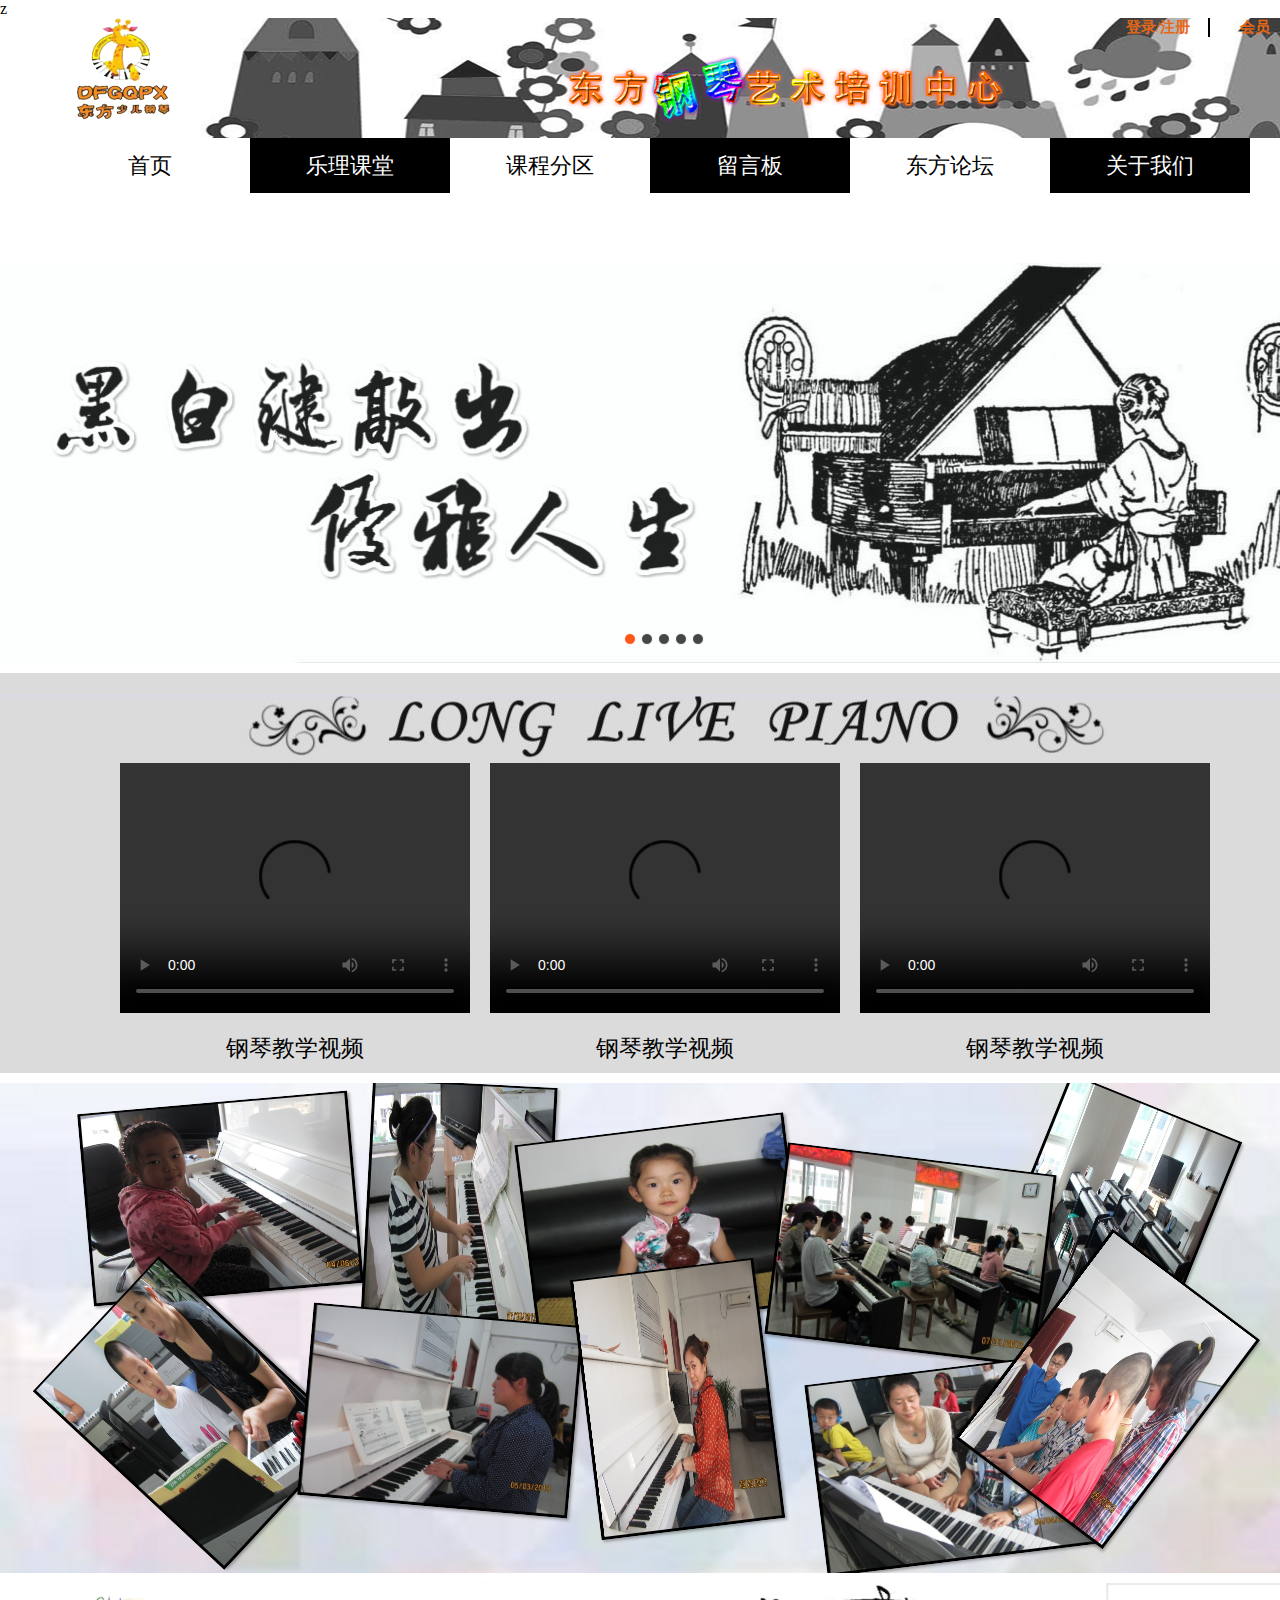
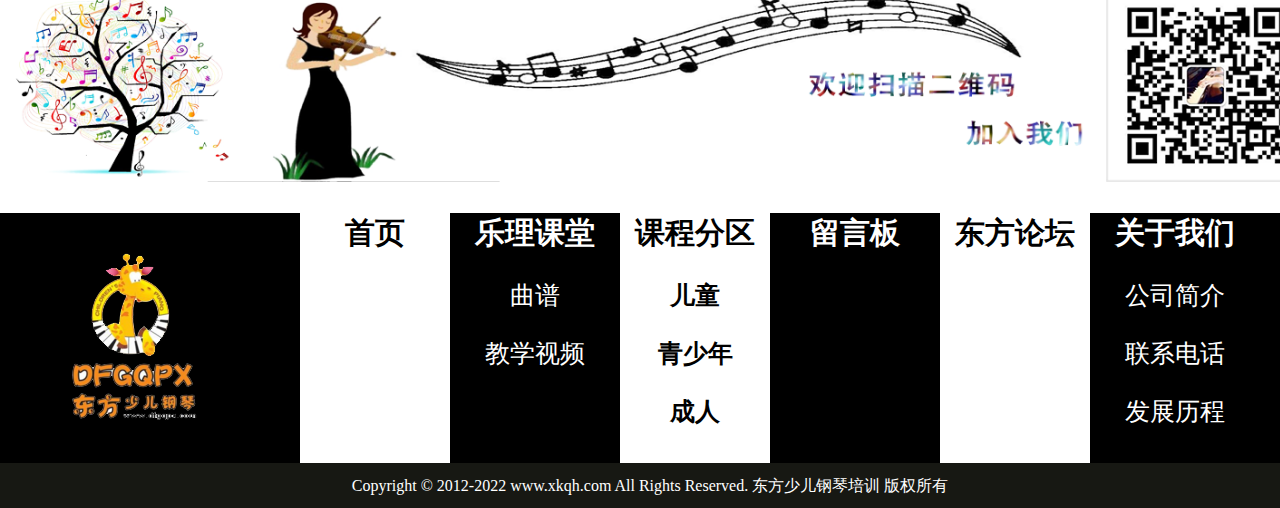
<file: index.html>
z<!DOCTYPE html>
<html lang="en">
<head>
    <meta charset="UTF-8">
    <title></title>
    <link rel="stylesheet" href="css/index.css" type="text/css">
    <script language="JavaScript" type="text/javascript"
            src="js/jquery-1.12.1.min.js">
    </script>
    <script language="JavaScript" type="text/javascript"
            src="js/index.js">
    </script>

</head>
<body style="background-color:white">

     <div id="logo">          <!--大图展示logo-->
         <div class="load"><a href="#">会员</a></div>
        
         <div class="load" id="loadss"><a href="loda_in.html">登录/注册</a></div>
     </div>
     <div id="nav">           <!--导航条淡入淡出显示-->
         <ul>
             <li class="choice"><a href="#">首页</a></li>

             <li class="mini" id="one"><a href="#">乐理课堂</a>
                <ul class="second" >
                   <li id="special"><a href="#">曲谱</a></li>
                   <li class="mini"><a href="#">教学视频</a></li>
                </ul>
             </li>

             <li class="choice" id="two"><a href="慢生活.html">课程分区</a>
                 <ul class="seconds">
                     <li class="mini"><a href="慢生活.html">儿童</a></li>
                     <li class="choice"><a href="慢生活.html">青少年</a></li>
                     <li class="mini"><a href="慢生活.html">成年</a></li>
                 </ul>
             </li>

             <li class="mini"><a href="message.html">留言板</a></li>
             <li class="choice"><a href="#">东方论坛</a></li>
             <li class="mini"><a href="about.html">关于我们</a></li>
         </ul>
     </div>
     <div id="show_pic">  <!--轮播图展示-->
         <div id="container">
             <div id="list" style="left: -1360px;">
                 <img src="img/5.jpg" alt="1"/>
                 <img src="img/1.jpg" alt="1"/>
                 <img src="img/2.jpg" alt="2"/>
                 <img src="img/3.jpg" alt="3"/>
                 <img src="img/4.jpg" alt="4"/>
                 <img src="img/5.jpg" alt="5"/>
                 <img src="img/1.jpg" alt="5"/>
             </div>
             <div id="buttons">
                 <span index="1" class="on"></span>
                 <span index="2"></span>
                 <span index="3"></span>
                 <span index="4"></span>
                 <span index="5"></span>
             </div>
             <a href="javascript:;" id="prev" class="arrow">&lt;</a>
             <a href="javascript:;" id="next" class="arrow">&gt;</a>
         </div>

     </div>

     <div id="show_ved">  <!--视频展示-->

         <div class="ved" id="veds">
             <div class="play">  <!--加载视频-->
                 <video  width="350px" height="250px"   loop="loop" controls="controls">
                   <source src="Lina.mov" type="video/quicktime"/>
                 </video>
             </div>
             <p>钢琴教学视频</p>
         </div>
         <div class="ved">
             <div class="play">    <!--加载视频-->
                 <video  width="350px" height="250px"   loop="loop" controls="controls">
                     <source src="Lina.mov" type="video/quicktime"/>
                 </video>
             </div>
             <p>钢琴教学视频</p>
         </div>
         <div class="ved">
             <div class="play">    <!--加载视频-->
                 <video  width="350px" height="250px"   loop="loop" controls="controls">
                     <source src="Lina.mov" type="video/quicktime"/>
                 </video>
             </div>
             <p>钢琴教学视频</p>
         </div>
     </div>
     <div id="pic_wall">   <!--照片展示-->
         <img class="pic1" src="img/wall1.jpg" width="265" height="188" />
         <img class="pic2" src="img/wall2.jpg" width="179" height="257"/>
         <img class="pic3" src="img/wall3.jpg" width="265" height="188"/>
         <img class="pic4" src="img/wall4.jpg" width="179" height="257"/>
         <img class="pic5" src="img/wall5.jpg" width="265" height="188"/>
         <img class="pic6" src="img/wall6.jpg" width="179" height="257"/>
         <img class="pic7" src="img/wall7.jpg" width="265" height="188"/>
         <img class="pic8" src="img/wall8.jpg" width="179" height="257"/>
         <img class="pic9" src="img/wall9.jpg" width="265" height="188"/>
         <img class="pic10" src="img/wall10.jpg" width="179" height="257"/>
     </div>
     <div id="contact">
       <img src="img/contact1.png" width="1360px">
     </div>
     <div id="at_bottom">
          <div class="bottom_logo">
              <img src="img/minilogos.png">
          </div>
          <div class="bottom_nav1">
              <ul>
                  <li ><a href="#">首页</a></li>
              </ul>
          </div>
         <div class="bottom_nav2">
             <ul>
                 <li ><a href="#">乐理课堂</a>
                     <ul  >
                         <li><a href="#">曲谱</a></li>
                         <li><a href="#">教学视频</a></li>
                     </ul>
                 </li>
             </ul>
         </div>
         <div class="bottom_nav3">
             <ul>
                 <li ><a href="#">课程分区</a>
                     <ul  >
                         <li><a href="#">儿童</a></li>
                         <li><a href="#">青少年</a></li>
                         <li><a href="#">成人</a></li>

                     </ul>
                 </li>
             </ul>
         </div>
         <div class="bottom_nav4">
             <ul>
                 <li ><a href="#">留言板</a>
                 </li>
             </ul>
         </div>
         <div class="bottom_nav5">
             <ul>
                 <li ><a href="#">东方论坛</a>
                 </li>
             </ul>
         </div>
         <div class="bottom_nav6">
             <ul>
                 <li ><a href="#">关于我们</a>
                     <ul  >
                         <li><a href="#">公司简介</a></li>
                         <li><a href="#">联系电话</a></li>
                         <li><a href="#">发展历程</a></li>

                     </ul>
                 </li>
             </ul>
         </div>
     </div>
     <div id="last_div">
         <p>Copyright © 2012-2022 www.xkqh.com All Rights Reserved. 东方少儿钢琴培训 版权所有</p>
     </div>
</body>


</html>
</file>
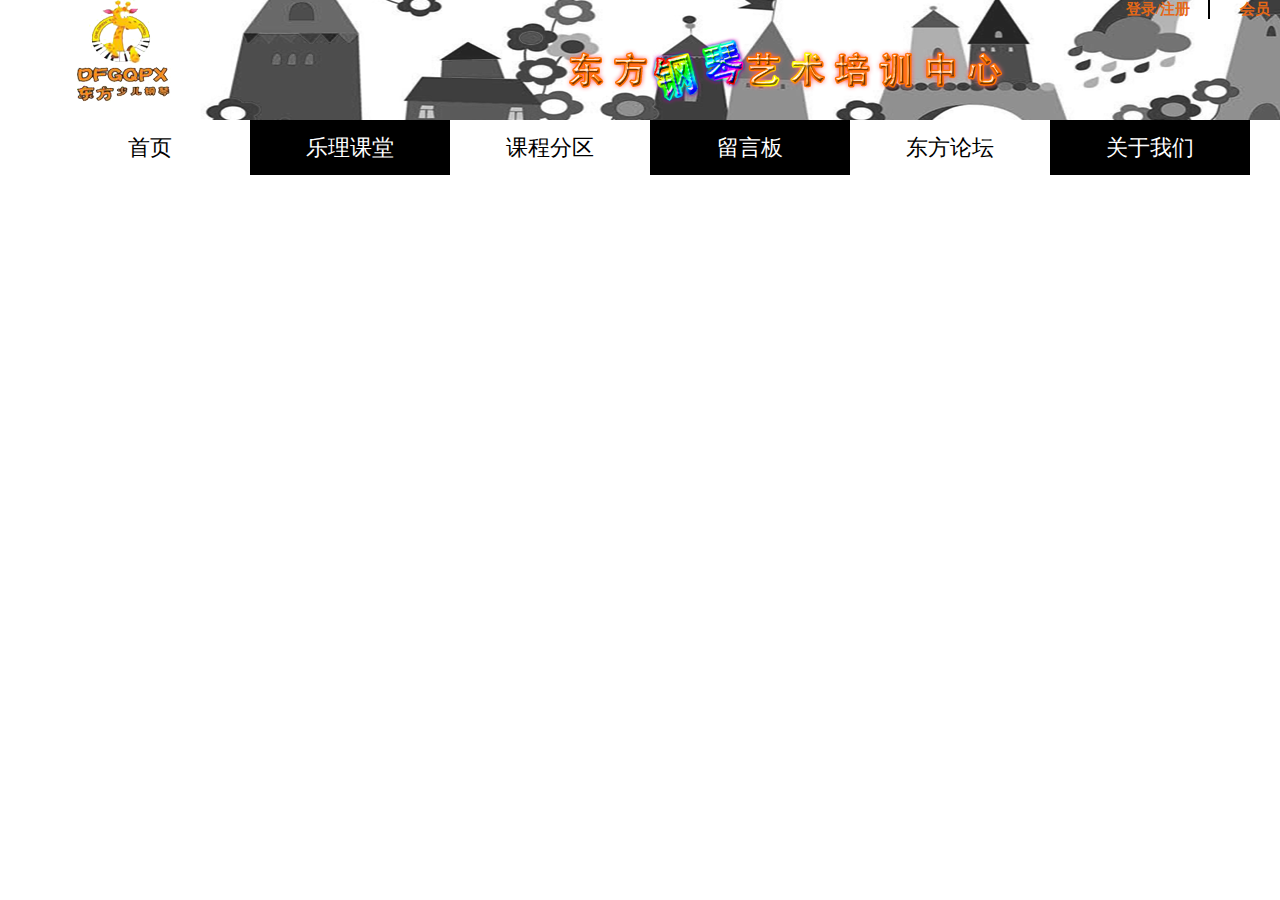
<file: class_kinds.html>
<!DOCTYPE html>
<html>
<head>
	<title></title>
	<meta charset="UTF-8">
	<link rel="stylesheet" href="css/index.css" type="text/css">
    <script language="JavaScript" type="text/javascript"
            src="js/jquery-1.12.1.min.js">
    </script>
    <script language="JavaScript" type="text/javascript"
            src="js/index.js">
    </script>
</head>
<body>
      <div id="logo">          <!--大图展示logo-->
         <div class="load"><a href="#">会员</a></div>
        
         <div class="load" id="loadss"><a href="loda_in.html">登录/注册</a></div>
     </div>
     <div id="nav">           <!--导航条淡入淡出显示-->
         <ul>
             <li class="choice"><a href="#">首页</a></li>

             <li class="mini" id="one"><a href="#">乐理课堂</a>
                <ul class="second" >
                   <li id="special"><a href="#">曲谱</a></li>
                   <li class="mini"><a href="#">教学视频</a></li>
                </ul>
             </li>

             <li class="choice" id="two"><a href="#">课程分区</a>
                 <ul class="seconds">
                     <li class="mini"><a href="#">儿童</a></li>
                     <li class="choice"><a href="#">青少年</a></li>
                     <li class="mini"><a href="#">成年</a></li>
                 </ul>
             </li>

             <li class="mini"><a href="message.html">留言板</a></li>
             <li class="choice"><a href="#">东方论坛</a></li>
             <li class="mini"><a href="about.html">关于我们</a></li>
         </ul>
     </div>
     <div class="child_class">
     	
     </div>
</body>
</html>
</file>
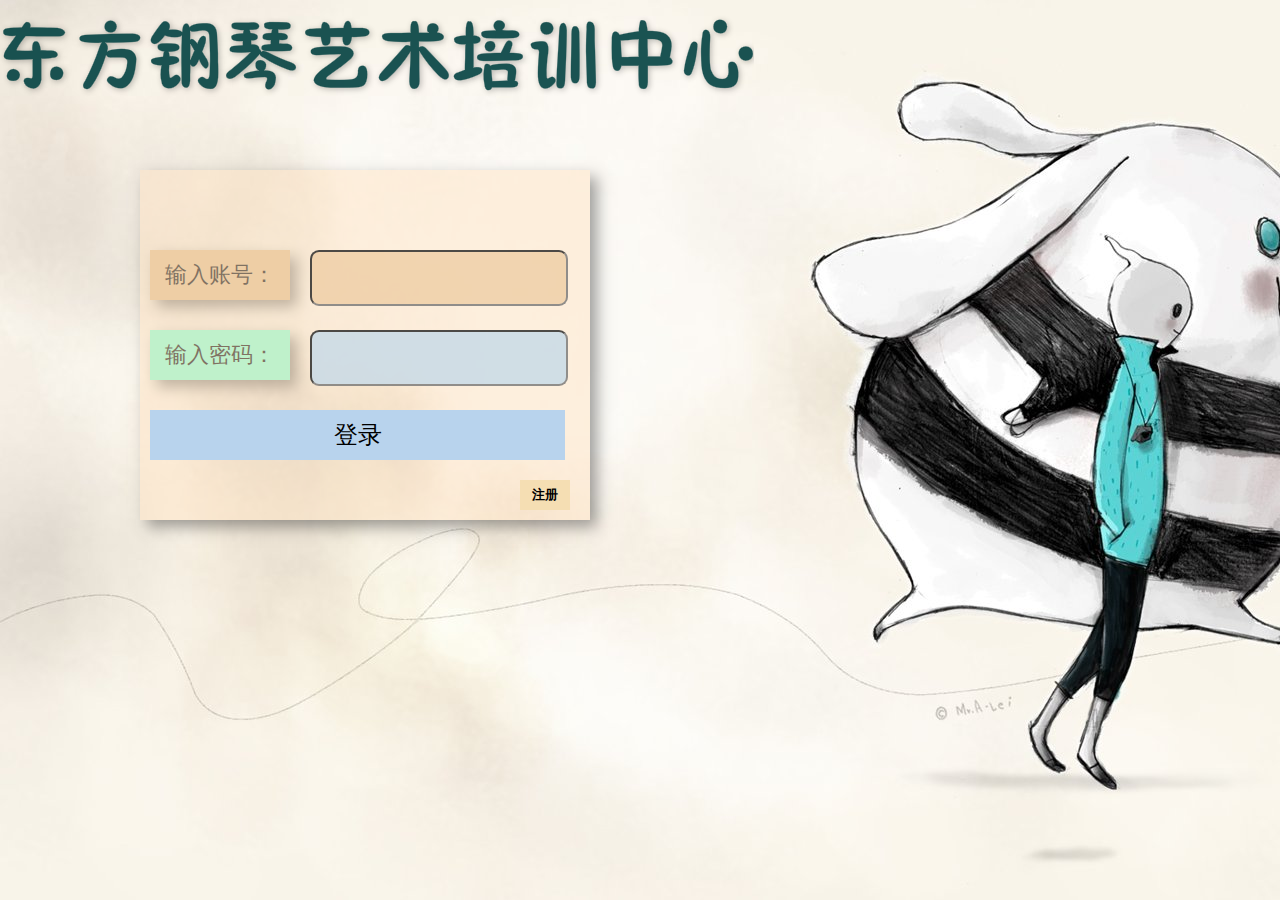
<file: loda_in.html>
<!DOCTYPE HTML PUBLIC "-//W3C//DTD HTML 4.01 Transitional//EN"
        "http://www.w3.org/TR/html4/loose.dtd">
<html>
<head>
    <meta charset="UTF-8"/>
    <title></title>
    <link rel="stylesheet" href="css/index.css" type="text/css">
    <script language="JavaScript" type="text/javascript"
            src="js/jquery-1.12.1.min.js">
    </script>
    <script language="JavaScript" type="text/javascript"
            src="js/index.js">
    </script>
</head>
<body background="img/load_in_bg.jpg" style="height: auto;">
    <div id="name"><img src="img/webname.png"></div>
<div id="big">
<form>
    <p id="wordone">输入账号：</p>
    <p id="wordtwo">输入密码：</p>
    <input id="inputone" type="text">
    <input id="inputtwo" type="password">
    <p class="wordthree">*密码不能为空</p>
    <input id="inputthree" type="button" value="登录">
    <input id="zhuce" type="button" value="注册">
    <div id="main"></div>
    </form>
</div>

    <div id="form">
        <form>
            <div class="input">
                <div class="inputname">姓名：</div>
                <input type="text" name="name" class="names">
                <p class="checknames">*内容不能为空</p>
            </div>

            <div class="input">
                <div class="inputname">性别：</div>
                <div class="inputname_con">
                <label for="male">男</label><input type="radio" name="sex" value="female" id="male" >
                <label for="female">女</label><input type="radio" name="sex" value="male" id="female">
                </div>
            </div>

            <div class="input">
                <div class="inputname" class="numbers">年龄：</div>
                <input type="text" name="age" class="ages">
                <p  class="checkages">*内容不能为空</p>
                <p class="checknumber">*内容只能为数字</p>

            </div>

            <div class="input">
                <div class="inputname" >密码：</div>
                <input type="password" name="password" class="codeone">
                <p class="checkcode">*内容不能为空</p>
            </div>

            <div class="input">
                <div class="inputname" class="codetwo">确认密码：</div>
                <input type="password" name="confirm password" class="codetwo">
                <p  class="checkcoding">*内容不能为空</p>
                <p class="checkcodes">*输入密码不一致</p>
            </div>

            <div class="input">
                <div class="inputname" class="numbers">联系电话：</div>
                <input type="text" name="contact" class="phone">
                <p  class="checkphone">*内容不能为空</p>
                <p class="checknumbers">*内容只能为数字</p>
            </div>
            <div class="input">
                <div class="inputname">详细住址：</div>
                <input type="text" name="address" class="house">
                <p  class="checkhouse">*内容不能为空</p>
            </div>
            <input id="ensure" type="button" value="确认">
            <input id="denglu" type="button" value="登录">
        </form>
   
</body>
</html>
</file>
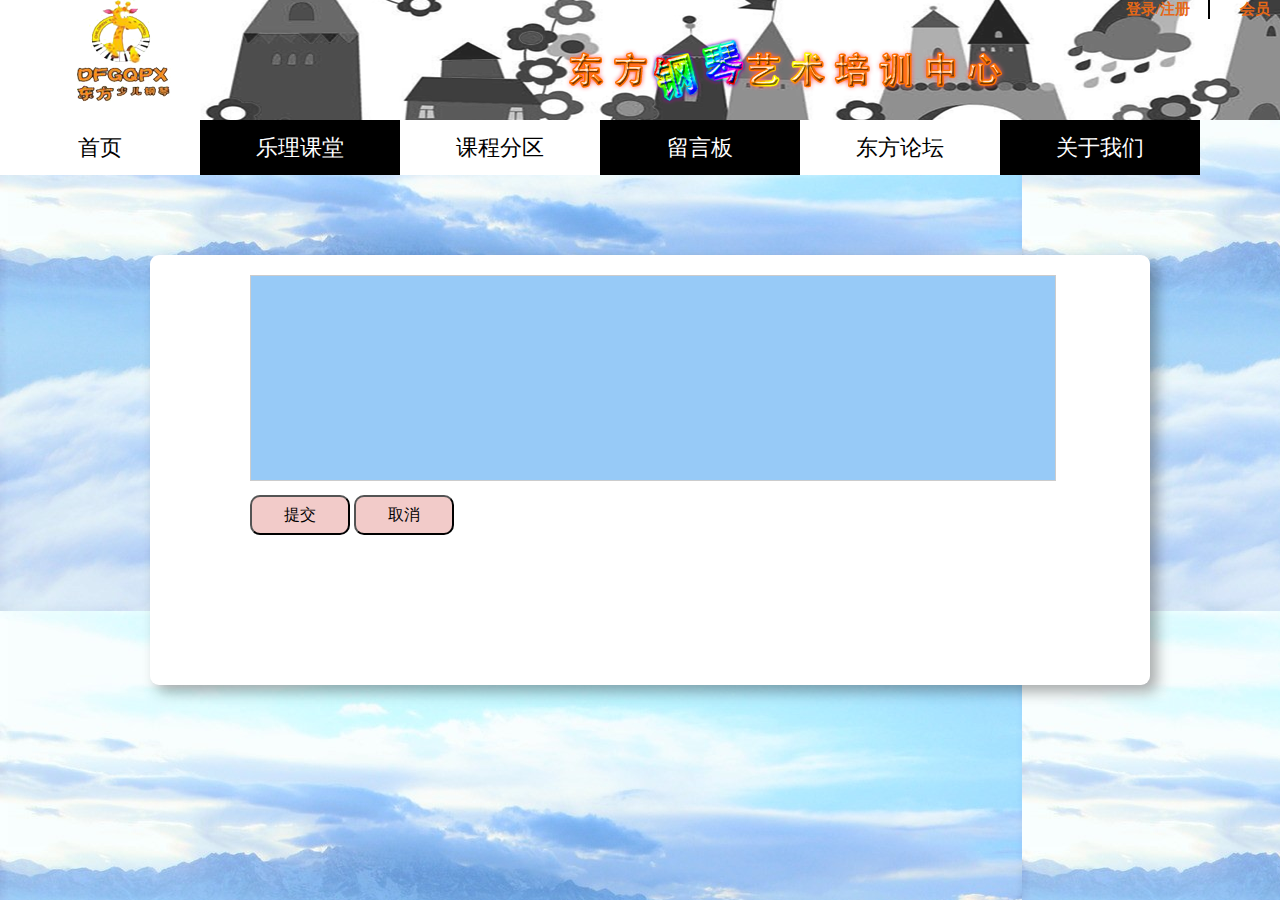
<file: message.html>
<!DOCTYPE html>
<html>
<head>
   <meta charset="UTF-8">
   <title></title>
   <link rel="stylesheet" href="css/index.css" type="text/css">
   <style type="text/css">
	ul,li{
		margin:0px;
		padding: 0px;
		list-style: none;
		
	}
      #message_con{
           width:800px;
           height:200px;
           border: 1px solid #ccc;
           resize: none;
           margin-top: 20px;
          background-color: #97CAF7;
      }
      .btn{
      	width:800px;
      	height: 100px;
        margin-top: 10px;
        
      }
      .btn input{
                 width: 100px;
                 height: 40px;
                 font-size: 16px;
                 border-radius: 10px;
                 background-color: #F2CBC9;
                }
      
     
	</style>
   
</head>
<body style="background-image: url(img/cloud_bg.jpg);">
     <div id="message_top">  <!--将logo和NAV装入这个盒子中-->
	     	 <div id="logo">          <!--大图展示logo-->
			         <div class="load"><a href="#">会员</a></div>
			        
			         <div class="load" id="loadss"><a href="loda_in.html">登录/注册</a></div>
	        </div>
		     <div id="nav">           <!--导航条淡入淡出显示-->
		         <ul>
		             <li class="choice"><a href="index.html">首页</a></li>

		             <li class="mini" id="one"><a href="#">乐理课堂</a>
		                <ul class="second" >
		                   <li id="special"><a href="#">曲谱</a></li>
		                   <li class="mini"><a href="#">教学视频</a></li>
		                </ul>
		             </li>

		             <li class="choice" id="two"><a href="慢生活.html">课程分区</a>
		                 <ul class="seconds">
		                     <li class="mini"><a href="慢生活.html">儿童</a></li>
		                     <li class="choice"><a href="慢生活.html">青少年</a></li>
		                     <li class="mini"><a href="慢生活.html">成年</a></li>
		                 </ul>
		             </li>

		             <li class="mini"><a href="message.html">留言板</a></li>
		             <li class="choice"><a href="#">东方论坛</a></li>
		             <li class="mini"><a href="about.html">关于我们</a></li>
		         </ul>
		     </div>
     </div>
     <div class="message_bg">
           <div id="message_body"><!--留言板的主体-->
                  <form action="#" method=''>
                	      <textarea id="message_con" ></textarea> 
                    	      <div class="btn">
                    	      	<input type="submit" value="提交" id='sub'/>
                    	        <input type="reset" value="取消" id="reset" />
                    	      </div>
            	      
                  </form>
                  <ul id='message_list' style="margin-top:50px; ">
                  
                  </ul>
          </div>
    </div>
     <script language="JavaScript" type="text/javascript"
            src="js/jquery-1.12.1.min.js">
    </script>
    <script language="JavaScript" type="text/javascript"
            src="js/index.js">
    </script>
    <script type="text/javascript">
     
     		 
     		$('#sub').click(function(){
     			var Str=$('#message_con').val();
     			var oDate=new Date;
     		    var oHour=oDate.getHours();
     		    var oMinute=oDate.getMinutes();
     		    var oSeconds=oDate.getSeconds();
                 var oTime=oHour+':'+oMinute+':'+oSeconds;
     			$('#message_list').prepend('<li>'+Str+'<p>'+oTime+'</p>'+'</li>')

     	             $('ul#message_list li').css({
     					'width':'680px',
      	                'min-height':'80px',
                        'background-color': 'wheat',
                        'display':'block',
                        'padding':'10px',
                        'margin':'10px auto'
                        
     			})
     			 $('ul#message_list li p').css({
     			 	'text-align':'right',
     			 	'margin-top':'10px'
     			 	
     			 })
     			
     		})

     	
     </script>
</body>
</html>
</file>
<file: css/index.css>
body,div,li,ul,span,p,img{margin:auto;padding:0;}

/*主页*/
body{width: 100%;
    min-width: 1300px;
    max-width: 1350px;
    
    }
/*logo*/
#logo{width: 100%;min-width: 1300px;height:120px;
      background-image: url("../img/logos.png");}
.load{width: 50px;
      height:auto;
      float: right;
      text-align: center;
      margin-right:20px; }


#loadss{border-right: 2px solid black;
       width: 100px;}
.load a{text-decoration: none;
        color:#E66817;
        font-size: 15px;
        font-weight: bold;}
.load a:hover{color:firebrick;
              font-size: 16px;}
/*导航条*/
#nav{width: 100%;min-width: 1300px;
     height:55px;
     position: relative;
     z-index: 2;
    
     }

#nav ul{height:55px;width: 1200px;
        
        background-color: black;
        list-style: none;}

#nav ul li {float: left;
         text-decoration: none;font-size: 22px;
          line-height: 55px;
           width: 200px;height:55PX;
          text-align: center;}

#nav ul li a{text-decoration: none;
             height:55px;}
#nav ul li a:hover{color:#C78C0E;}

#nav ul li ul{width:200px;height:auto;}
#nav ul li ul li{width: 200px;
                 height:55px;
                 }
#nav ul li ul li a:hover{color:#C78C0E;}
/*下拉菜单的黑白交错控制*/
.choice{background-color: white;
       color: black;}

.choice a{color: black;
        width:200px;hieght:55px;}

.mini{background-color: black;
      border-radius: 5px;}

.mini a{color: white;width:200px;
        hieght:55px;}
#special a{color: black;
    width:200px;hieght:55px;}

#special{background-color:white;}
.second,.seconds{display: none;
         opacity: 0.8;}

#show_pic{width: 100%;height:400px;
         min-width: 1300px;
         background-color: azure;
         margin-top: 70px;}
/*轮播图展示*/
#container { width: 100%; height: 400px;
             border: none; overflow: hidden;
             position: relative;margin:0px auto 0px;
            max-width: 1355px;
            opacity: 0.9;
             }

#list { width: 9520px; height: 400px;
        position: absolute;
        z-index: 1;
        overflow: hidden;}

#list img { float: left;width: 1360px;
             height: 400px;
           overflow: hidden;}

#buttons { position: absolute; height: 10px;
           width: 100px; z-index: 2;
           bottom: 20px; left: 48%;}

#buttons span { cursor: pointer; float: left;
                border: 1px solid #fff;
                width: 10px; height: 10px;
                border-radius: 50%;
                 background: #333; margin-right: 5px;}

#buttons .on {  background: orangered;}

.arrow { cursor: pointer; display: none;
         line-height: 39px; text-align: center;
          font-size: 36px; font-weight: bold;
          width: 40px; height: 40px;
          position: absolute;
          z-index: 2; top: 180px;
          background-color: RGBA(0,0,0,.3); color: #fff;}

.arrow:hover { background-color: RGBA(0,0,0,.7);}

#container:hover .arrow { display: block;}

#prev { left: 20px;}

#next { right: 20px;}

/*视频区*/
#show_ved{
         width: 100%;height:400px;
         min-width: 1300px;
         margin-top: 10px;
         background-image: url("../img/vedbgs___meitu_7.jpg");
         }

.ved{
    width: 350px;
    height: 270px;

    float: left;
    margin-left: 20px;
    margin-top: 90px;
}
#veds{margin-left: 120px;}

.play{width: 350px;height:270px;  
     }
.ved p{
       width: 350px;height: 40px;

       text-align: center;
       font-size: 23px;
       font-family: "ËÎÌå";
}

/*照片墙展示*/
#pic_wall{
    width: 100%;min-width: 1300px;
    height:490px;
    background-image: url("../img/wallbg.jpg");
    overflow: hidden;
    position: relative;
    margin-top: 10px;
}
#pic_wall img{
    padding:2px 3px 3px;
    background:black;

    box-shadow:2px 2px 3px rgba(50, 50, 50, 0.4);
    -webkit-transition:all 0.5s ease-in;
    -moz-transition:all 0.5s ease-in;
    transition:all 0.5s ease-in;
    position:absolute;
    z-index:1;
}

#pic_wall img:hover{
    box-shadow:15px 15px 20px rgba(50, 50, 50, 0.4);
    -webkit-transform:rotate(0deg) scale(1.20);
    -moz-transform:rotate(0deg) scale(1.20);
    transform:rotate(0deg) scale(1.20);
    z-index:2;
}
/*控制每张照片的位置*/
.pic1{
    left: 85px;
    top:19px;
    -webkit-transform: rotate(-5deg);
    -moz-transform: rotate(-5deg);
    transform: rotate(-5deg);
}

.pic2{
    left:366px;
    top:0;
    -webkit-transform: rotate(3deg);
    -moz-transform: rotate(3deg);
    transform: rotate(3deg);
}
.pic3{
    left:525px;
    top:45px;
    -webkit-transform: rotate(-7deg);
    -moz-transform: rotate(-7deg);
    transform: rotate(-7deg);
}
.pic4{
    left:1015px;
    top:15px;
    -webkit-transform: rotate(22deg);
    -moz-transform: rotate(22deg);
    transform: rotate(22deg);
}

.pic5{
    left:775px;
    top:75px;
    -webkit-transform: rotate(7deg);
    -moz-transform: rotate(7deg);
    transform: rotate(7deg);
}
.pic6{
    left:99px;
    top:199px;
    -webkit-transform: rotate(-47deg);
    -moz-transform: rotate(-47deg);
    transform: rotate(-47deg);
}
.pic7{
    left:305px;
    top:231px;
    -webkit-transform: rotate(5deg);
    -moz-transform: rotate(5deg);
    transform: rotate(5deg);
}
.pic8{
    left:585px;
    top:185px;
    -webkit-transform: rotate(-7deg);
    -moz-transform: rotate(-7deg);
    transform: rotate(-7deg);
}
.pic9{
    left:815px;
    top:285px;
    -webkit-transform: rotate(-7deg);
    -moz-transform: rotate(-7deg);
    transform: rotate(-7deg);
}
.pic10{
    left:1015px;
    top:175px;
    -webkit-transform: rotate(37deg);
    -moz-transform: rotate(37deg);
    transform: rotate(37deg);
}
/*微信二维码展示*/
#contact{width: 100%;
    min-width: 1300px;
    height: 220px;
   overflow: hidden;
   margin-top: 10px;

}
/*底部的导航条*/

#at_bottom{
    width: 100%;min-width: 1300px;
    height:250px;
    overflow: hidden;
    margin: 10px auto 0px;
    background-color: black;
}
.bottom_logo{
    width:300px;
    height:250px;
   background-color: black;
    float: left;
}
.bottom_logo img{margin:30px 40px;}
.bottom_nav1{width:150px;
            height: 250px;
            background-color: white;
            float: left;
            text-align: center}
.bottom_nav1 ul{list-style: none;}
.bottom_nav1 ul li a{
    text-decoration: none;
    font-size: 30px;
    color: black;
    text-align: center;
    font-weight: bold;
}
.bottom_nav1 ul li a:hover{color: #0F1A27;}
.bottom_nav2{width:170px;
    height: 250px;
    background-color: black;
    float: left;
    text-align: center}
.bottom_nav2 ul{list-style: none;}
.bottom_nav2 ul li a{
    text-decoration: none;
    font-size: 30px;
    color: white;
    text-align: center;
    font-weight: bold;
}
.bottom_nav2 ul li a:hover{color:wheat;}
.bottom_nav2 ul li ul li{margin-top: 25px;}
.bottom_nav2 ul li ul li a{font-size: 25px;
                          font-weight: normal;}
.bottom_nav3{width:150px;
    height: 250px;
    background-color: white;
    float: left;
    text-align: center}
.bottom_nav3 ul{list-style: none;}
.bottom_nav3 ul li a{
    text-decoration: none;
    font-size: 30px;
    color: black;
    text-align: center;
    font-weight: bold;
}
.bottom_nav3 ul li a:hover{color:#0F1A27;}
.bottom_nav3 ul li ul li{margin-top: 25px;}
.bottom_nav3 ul li ul li a{font-size: 25px;
    font-weight: bold;}
.bottom_nav4{width:170px;
    height: 250px;
    background-color: black;
    float: left;
    text-align: center}
.bottom_nav4 ul{list-style: none;}
.bottom_nav4 ul li a{
    text-decoration: none;
    font-size: 30px;
    color:white;
    text-align: center;
    font-weight: bold;
}
.bottom_nav4 ul li a:hover{color:wheat;}
.bottom_nav5{width:150px;
    height: 250px;
    background-color: white;
    float: left;
    text-align: center}
.bottom_nav5 ul{list-style: none;}
.bottom_nav5 ul li a{
    text-decoration: none;
    font-size: 30px;
    color: black;
    text-align: center;
    font-weight: bold;
}
.bottom_nav5 ul li a:hover{color: #0F1A27;}
.bottom_nav6{width:170px;
    height: 250px;
    background-color: black;
    float: left;
    text-align: center}
.bottom_nav6 ul{list-style: none;}
.bottom_nav6 ul li a{
    text-decoration: none;
    font-size: 30px;
    color: white;
    text-align: center;
    font-weight: bold;
}
.bottom_nav6 ul li a:hover{color:wheat;}
.bottom_nav6 ul li ul li{margin-top: 25px;}
.bottom_nav6 ul li ul li a{font-size: 25px;
    font-weight: normal;}

#last_div{
    width: 100%;
    min-width: 1300px;
    height:45px;

}

#last_div{
    height: 45px;
    color: white;
    margin:auto;

    text-align: center;
    line-height: 45px;
    background-color: #171813;
}

/*登录界面*/
#big{width: 600px;height:400px;
    position: relative;
    margin:10% 140px;
    
    }

#main{width: 450px;height:350px;
    background-color: bisque;
    position: absolute;
    top:40px;left:0;opacity: 0.5;
    box-shadow:7px 7px 14px rgba(50, 50, 50, 0.9);}

#wordone{width: 140px;height:40px;
    background-color:burlywood;
    font-size: 22px;
    text-align: center;
    position: absolute;top:120px;left: 10px;
    padding-top: 10px;
    box-shadow:7px 7px 14px rgba(50, 50, 50, 0.6);}
#wordtwo{width:140px;height:40px;
    background-color: aquamarine;
    font-size: 22px;
    text-align: center;
    position: absolute;top:200px;left: 10px;
    padding-top: 10px;
    box-shadow:7px 7px 14px rgba(50, 50, 50, 0.6);}
.wordthree{
    font-size: 15px;
    color:red;
    text-align: center;
    width: 140px;
    height: 20px;
    position: absolute;
    top:260px;
    left: 170px;
    display: none;
}

#inputone{width:250px;height:50px;
    background-color:#EFCEA5;
    border-radius: 9px 9px 9px 9px;
    font-size: 20px;
    position: absolute;top:120px;left: 170px;
    z-index: 2;opacity: 0.8;
}
#inputtwo{width:250px;height:50px;
    background-color:#C6DAE8;
    border-radius: 9px 9px 9px 9px;
    font-size: 20px;
    position: absolute;top:200px;left: 170px;
    z-index: 1;opacity: 0.8;
}
#inputthree{background-color:#B8D3ED;width:415px;height:50px;
    position: absolute;top:280px;left:10px;
    z-index: 1;font-size: 24px;
    cursor: pointer;
    border:none;
}

#zhuce{width: 50px;height: 30px;
      background-color: wheat;
     position: absolute;
     top:350px;left:380px;
    cursor: pointer;
    border:none;
    font-weight: bold;
     z-index: 1;}
#name{
    position: absolute;
    top:0;left:0px;

}
/*注册界面*/
#form{
    width: 700px;
    height: 500px;
    margin-top: 120px;
    margin-left: 30px;
    font-size: 22px;
    background: bisque;
   box-shadow:7px 7px 14px rgba(50, 50, 50, 0.6);
   position: relative;
   color:#867262;
   display:none;
   
}





.input{
    width:500px;
    height: 60px;
    margin-top: 5px;
    margin-left: 30px;
    float: left;
}
.inputname{
    width: 160px;
    height: 40px;
    line-height: 40px;
    text-align: center;
    float: left;
    box-shadow: 7px 7px 14px rgba(50, 50, 50, 0.6);
    
    background: #BFF1CC;
}
.inputname_con{
    margin-left:200px;
}
#male{
    width:20px;
    height:20px;
  
  
}
#female{
    width:20px;
    height:20px;
  
}
.input input{
    width: 280px;
    height: 40px;
    color: #0B0B09;
    font-size: 18px;
    margin-left: 30px;
    background: #D1DEE6;
    border-radius: 15px;
}
#denglu{width: 80px;height: 40px;
      background-color: #4D7673;
     position: absolute;
     top:450px;left:610px;
    cursor: pointer;
    border:none;
    font-weight: bold;
     z-index: 1;}
#ensure{width: 200px;
       height: 40px;
       background-color:#4D7673; 
       cursor: pointer;
       border-radius: 15px;
       position: absolute;
       top:450px;
       left:20px;
       font-size: 20px;
       }     

.checknumber,.checkcode,.checkcodes,.checknumbers,.checknames,.checkages
,.checkphone,.checkhouse,.checknumbers,.checkcoding{
    float:right; 
            color: blue;
            font-size: 14px;
            display: none;
            }

  /*留言板页面*/  

  #message_top{
    position: relative;
  }
  
  #message_body{
    position: relative;
    background-color:white;
    margin-top:80px;
    width: 1000px;
    height:100%;
    min-height: 430px;
    border-radius: 9px;
    box-shadow:7px 7px 14px rgba(50, 50, 50, 0.4);
  }

 #message_body form{       
                     width: 800px;
                     height:250px;
                     margin:0 auto;
                     }
 .tribune_content{
        width: 100%;
        height: 500px;
        min-width: 1300px;
        margin: 0 auto;
       background-image:  linear-gradient(to bottom,#48E0FA,#FADEAF);
       background-image:  -webkit-linear-gradient(to bottom,#48E0FA,#FADEAF);
       background-image:  -moz-linear-gradient(to bottom,#48E0FA,#FADEAF);
       background-image:  -o-linear-gradient(to bottom,#48E0FA,#FADEAF);
 }
 .tribune_border{
       width: 1000px;
       height: 450px;
       margin: 25px auto;
       border: solid 2px white;
      
 }

 .tab_menu{
       width: 400px;
       height: 450px;
       background-color: white;
       float: left;
 }

 .tab_menu ul{
      /*list-style: none;*/
      color: black;
      font-size: 18px;
      margin-left:45px;
 }
 .tab_menu ul a{
  text-decoration: none;
  color: black;
  cursor:pointer;  //鼠标浮上之后，会有小手的标示出现
 }
 .tab_menu ul a:hover{
  color: green;
 }
 .tab_menu ul li{
  margin-top: 17px;
  border-right: solid 3px green;
 }
 .tab_menu li.selected{//为选中的选项加背景与颜色
    color:#FFF; 
    background:white;
}
 .tab_box{
      width: 550px;
      height: 450px;
      background-color: white;
      float: left;
      text-align: center;
 }

 .hide{
     display: none;
 }
</file>
